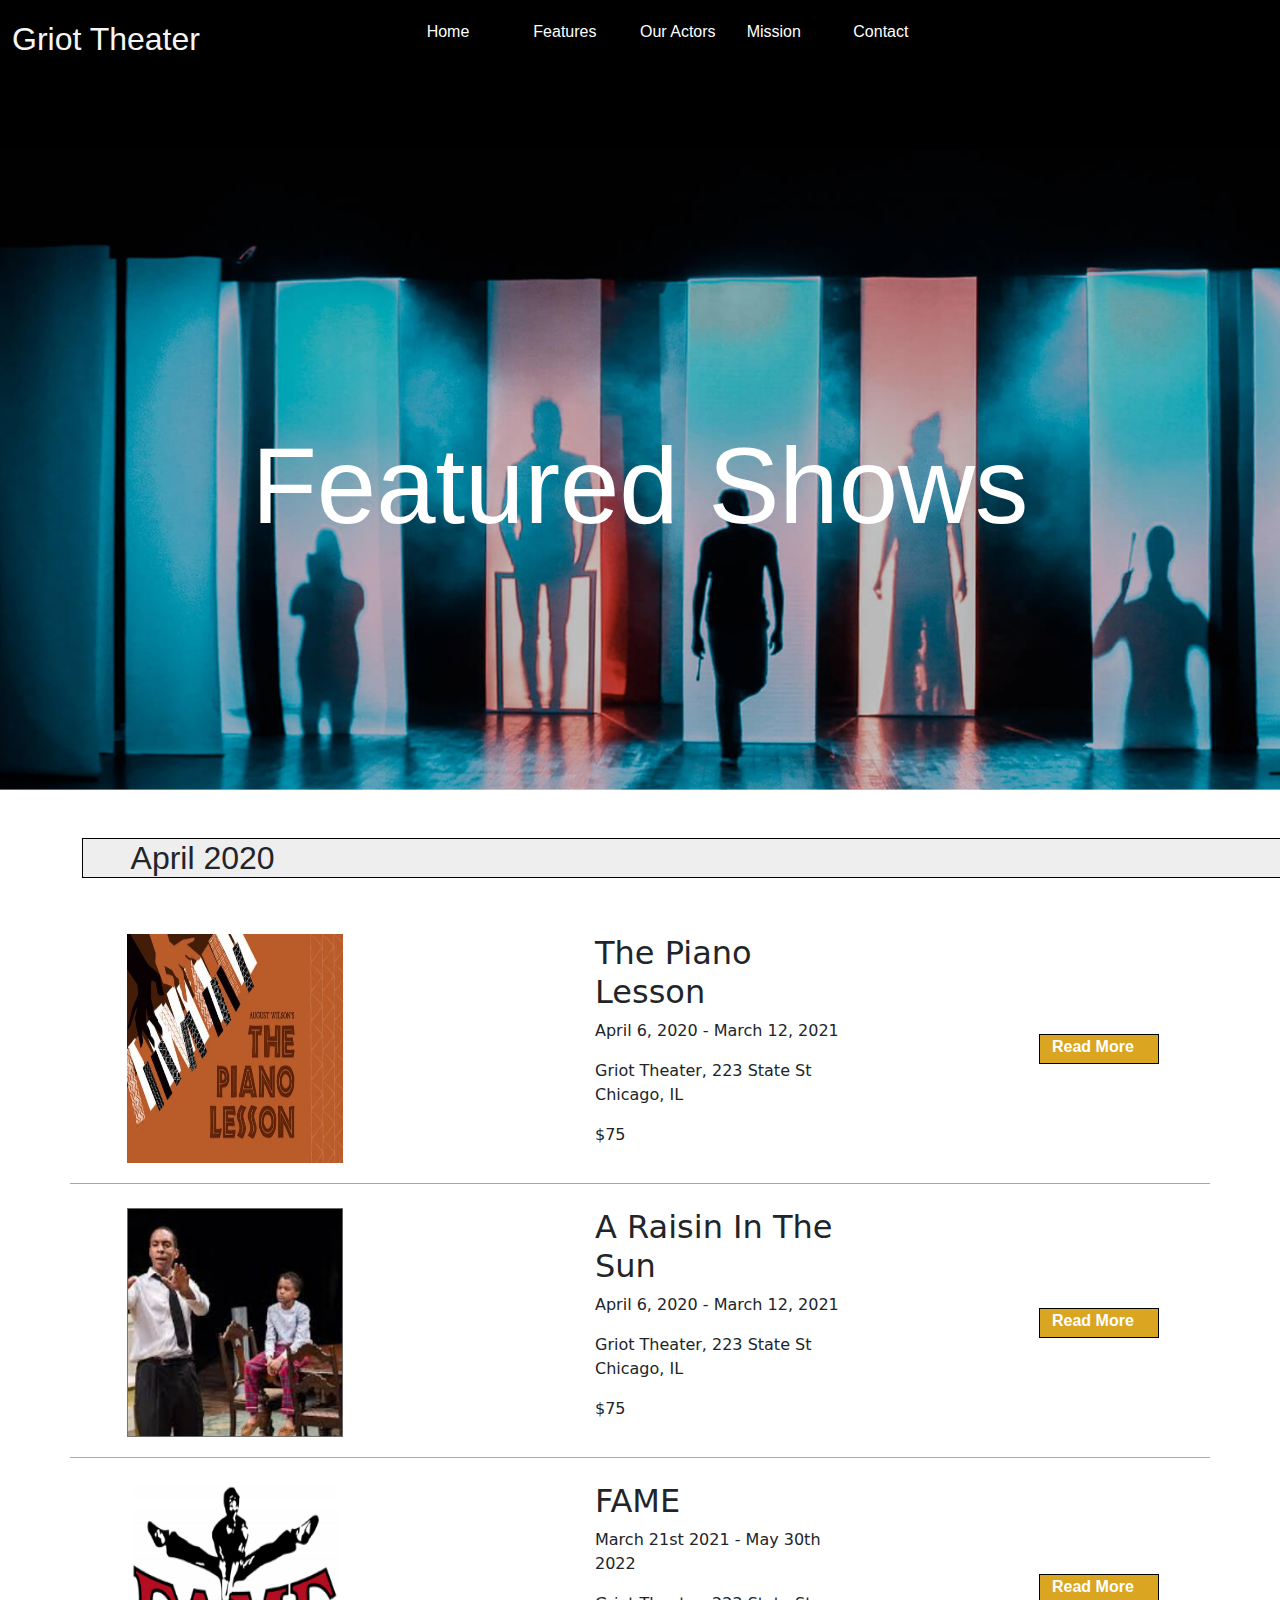
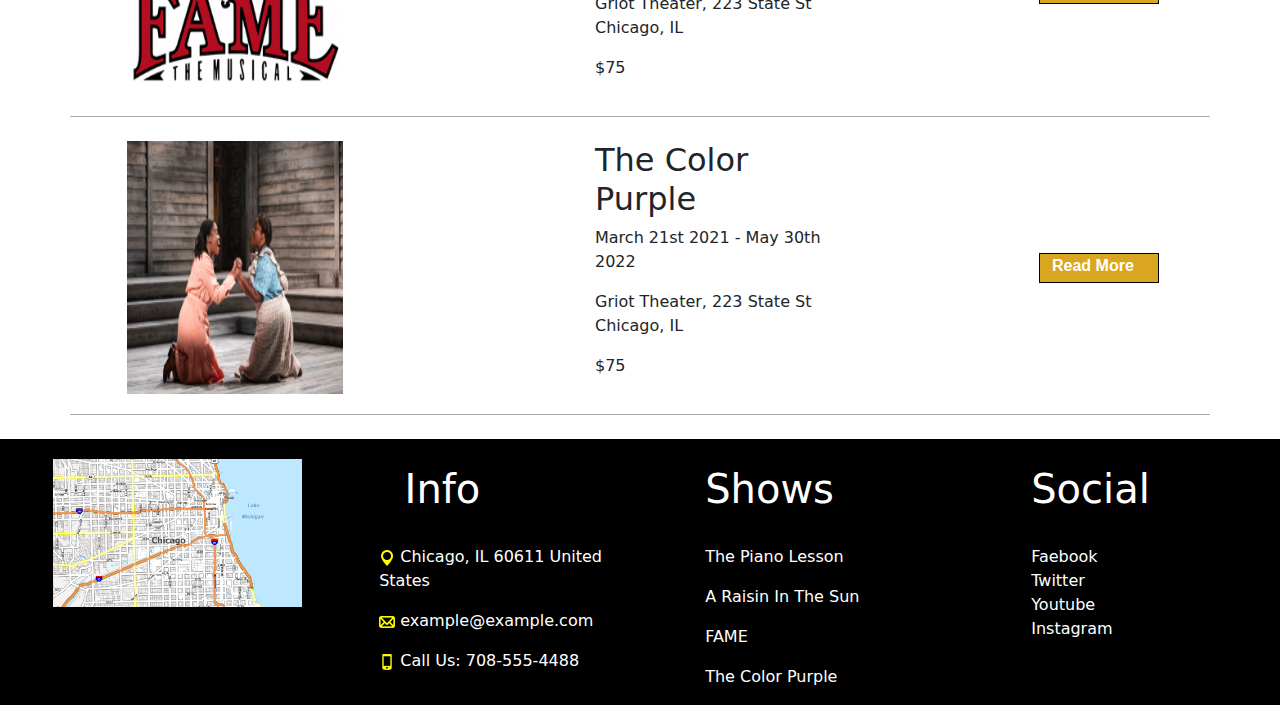
<file: bootstrap_grid/index.html>
<!DOCTYPE html>
<html lang="en">
<head>
<meta charset="UTF-8">
<meta name="viewport" content="width=device-width, initial-scale=1.0">
<meta http-equiv="X-UA-Compatible" content="ie=edge">
<meta name="Description" content="Enter your description here"/>
<link rel="stylesheet" href="https://cdnjs.cloudflare.com/ajax/libs/twitter-bootstrap/5.1.0/css/bootstrap.min.css">
<link rel="stylesheet" href="https://cdnjs.cloudflare.com/ajax/libs/font-awesome/5.15.4/css/all.min.css">
<link rel="stylesheet" href="css/main.css">
<title>Title</title>
</head>
<body>
    <div class="test">
        <div class="row header">
            <h2 class="establishment col-4">Griot Theater</h2>
            <li class="col-1 nav"><a href = "index.html">Home</a></li>
            <li class="col-1 nav"><a href = "#skip-down">Features</a></li>
            <li class="col-1 nav"><a href = "https://www.ranker.com/list/greatest-broadway-stars-of-all-time/bustermcdermott" target="blank">Our Actors</a></li>
            <li class="col-1 nav"><a href = "../mission/index.html">Mission</a></li>
            <li class="col-1 nav"><a href = "#contact">Contact</a></li>
        </div>
        <div class="row banner">
            <img src="../images/theater-background.png" alt ="banner pic" class="banner col-12">
            <div class="home-title">Featured Shows</div>
        </div>
        <br>
        <br>
        <div class="container">
            <div class="row date col-8">
                <h2>&nbsp&nbsp&nbsp&nbspApril 2020</h2>
            </div>

            <br>
            <br id="skip-down">

            <div class="row showtime">
                <img src="../images/piano-lesson.jpg" alt="actor pics" class="picture col-3">
                <div class ="description col-3">
                    <h2>The Piano Lesson</h2>
                    <p>April 6, 2020 - March 12, 2021</p>
                    <p>Griot Theater, 223 State St Chicago, IL</p>
                    <p>$75</p>
                </div>
                <br>
                <a href="https://en.wikipedia.org/wiki/The_Piano_Lesson" target="blank" class="read-more col-2" href="">Read More</a>
            </div>
            <br>
            <div class="row showtime">
                <img src="../images/actors.png" alt="raisin pics" class="picture col-3">
                <div class ="description col-3">
                    <h2>A Raisin In The Sun</h2>
                    <p>April 6, 2020 - March 12, 2021</p>
                    <p>Griot Theater, 223 State St Chicago, IL</p>
                    <p>$75</p>
                </div>
                <br>
                <a href="https://en.wikipedia.org/wiki/A_Raisin_in_the_Sun" target="blank" class="read-more col-2" href="">Read More</a>
            </div>
            <br>
            <div class="row showtime">
                <img src="../images/fame.png" alt="actor pics" class="picture col-3">
                <div class ="description col-3">
                    <h2>FAME</h2>
                    <p>March 21st 2021 - May 30th 2022</p>
                    <p>Griot Theater, 223 State St Chicago, IL</p>
                    <p>$75</p>
                </div>
                <br>
                <a href="https://en.wikipedia.org/wiki/Fame_(musical)" target="blank" class="read-more col-2" href="">Read More</a>
            </div>
            <br>
            <div class="row showtime">
                <img src="../images/color-purple.png" alt="actor pics" class="picture col-3">
                <div class ="description col-3">
                    <h2>The Color Purple</h2>
                    <p>March 21st 2021 - May 30th 2022</p>
                    <p>Griot Theater, 223 State St Chicago, IL</p>
                    <p>$75</p>
                </div>
                <br>
                <a href="https://en.wikipedia.org/wiki/The_Color_Purple_(1985_film)" target="blank" class="read-more col-2" href="">Read More</a>
            </div>
        </div>
        <br>
        <div class="row footing">
            <img src="../images/chicago-map.jpg" alt="chicago" class="chicago-map col-3">
            <div class="info col-3">
                <h1 id="contact">&nbsp&nbspInfo</h1>
                <br>
                <p><img src="../images/location.png" alt='location icon'> Chicago, IL 60611 United States</p>
                <p><img src="../images/mail-icon.png" alt='mail icon'> example@example.com</p>
                <p><img src="../images/telephone.png" alt='phone icon'> Call Us: 708-555-4488</p>
            </div>
            <div class="info col-3">
                <h1>Shows</h1>
                <br>
                <p>The Piano Lesson</p>
                <p>A Raisin In The Sun</p>
                <p>FAME</p>
                <p>The Color Purple</p>
            </div>
            <div class="info col-2">
                <h1>Social</h1>
                <br>
                <a href="https://www.facebook.com/">Faebook</a>
                <br>
                <a href="https://twitter.com/">Twitter</a>
                <br>
                <a href="https://www.youtube.com/">Youtube</a>
                <br>
                <a href="https://www.instagram.com/">Instagram</a>
            </div>
        </div>


    </div>








<script src="https://cdnjs.cloudflare.com/ajax/libs/popper.js/2.9.2/umd/popper.min.js"></script>
<script src="https://cdnjs.cloudflare.com/ajax/libs/twitter-bootstrap/5.1.0/js/bootstrap.min.js"></script>
</body>
</html>
</file>
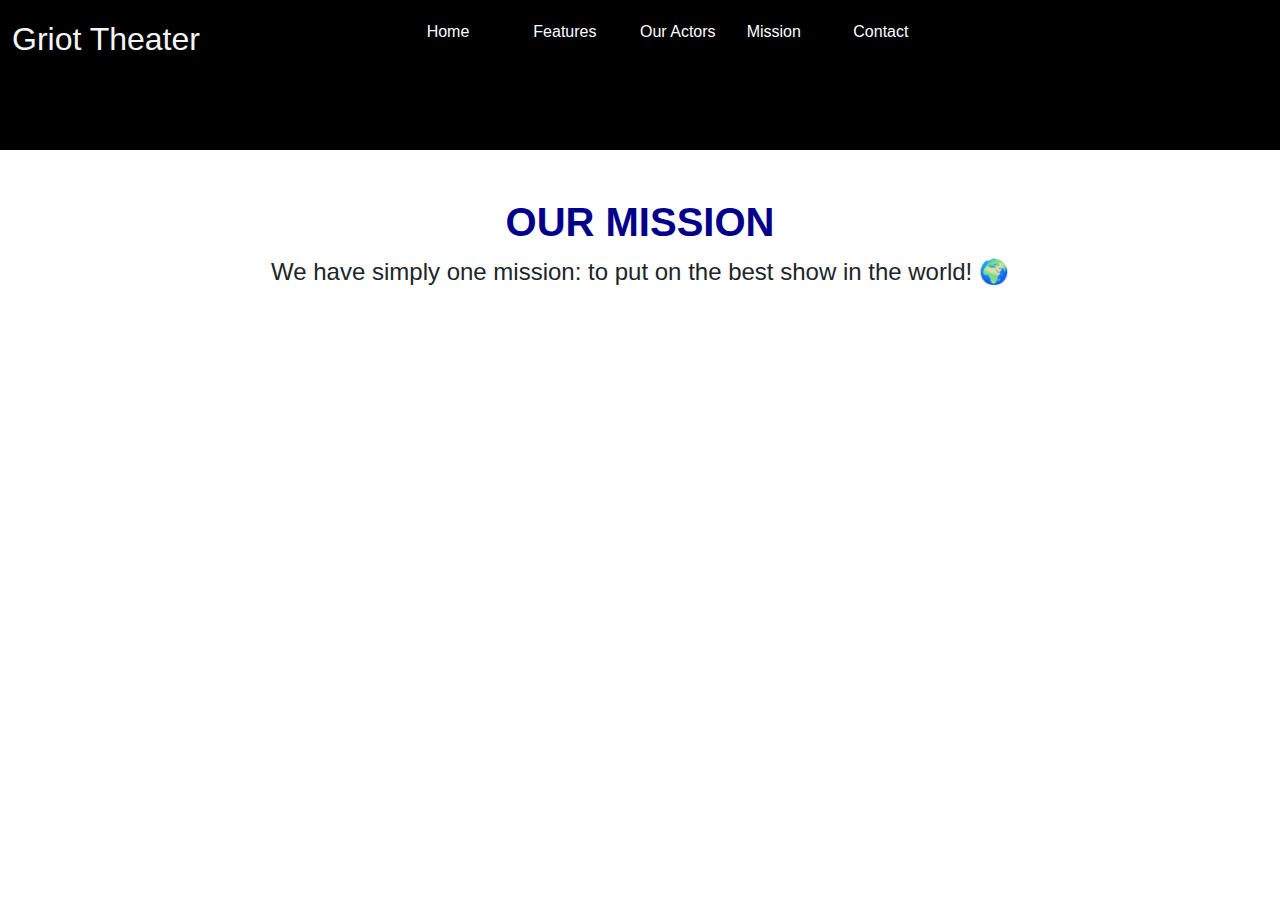
<file: mission/index.html>
<!DOCTYPE html>
<html lang="en">
<head>
<meta charset="UTF-8">
<meta name="viewport" content="width=device-width, initial-scale=1.0">
<meta http-equiv="X-UA-Compatible" content="ie=edge">
<meta name="Description" content="Enter your description here"/>
<link rel="stylesheet" href="https://cdnjs.cloudflare.com/ajax/libs/twitter-bootstrap/5.1.0/css/bootstrap.min.css">
<link rel="stylesheet" href="https://cdnjs.cloudflare.com/ajax/libs/font-awesome/5.15.4/css/all.min.css">
<link rel="stylesheet" href="../bootstrap_grid/css/main.css">
<title>Title</title>
</head>
<body>
        <div class="row header">
            <h2 class="establishment col-4">Griot Theater</h2>
            <li class="col-1 nav"><a href = "../bootstrap_grid/index.html">Home</a></li>
            <li class="col-1 nav"><a href = "../bootstrap_grid/index.html">Features</a></li>
            <li class="col-1 nav"><a href = "https://www.ranker.com/list/greatest-broadway-stars-of-all-time/bustermcdermott" target="blank">Our Actors</a></li>
            <li class="col-1 nav"><a href = "index.html">Mission</a></li>
            <li class="col-1 nav"><a href = "../bootstrap_grid/index.html">Contact</a></li>
        </div>
        <br>
        <br>
        <div class = "mission-body">
            <h1>OUR MISSION</h1>
            <p>We have simply one mission: to put on the best show in the world! &#127757;</p>
        </div>

<script src="https://cdnjs.cloudflare.com/ajax/libs/popper.js/2.9.2/umd/popper.min.js"></script>
<script src="https://cdnjs.cloudflare.com/ajax/libs/twitter-bootstrap/5.1.0/js/bootstrap.min.js"></script>
</body>
</html>
</file>
<file: bootstrap_grid/css/main.css>
.test {
    width: 100%;

}

.header {
    background-color: black;
    font-family: 'Roboto', sans-serif;
    height: 150px;
    margin-left: auto;
    margin-right: auto;
    width: 100%;
    padding-top: 20px;

}

.navbar {
    display:block;
    text-align: center;
    padding: 20px;
    font-family: 'Roboto', sans-serif;
}
.navbar li {
    list-style: none;
    display: inline;
    border-right: 1px solid whitesmoke;
    background-color: black;
    padding: 5px;
    font-size: 14pt;
    color: white;
    text-decoration: none;
}

.navbar li:last-child {
    border-right: none;
}

.navbar {
    background-color: black;
    width: 100%;
}

.establishment {
    color: whitesmoke;
}


a { 
    text-decoration: none;
    color: white;

}

.banner {
    position:relative;
    width: 100%;
    display: block;
    margin-left: auto;
    margin-right: auto;
    padding: 0;
}

.home-title {
    position: absolute;
    margin-left: auto;
    margin-right: auto;
    text-align: center;
    color: white;
    top: 40%;
    font-family: 'Roboto', sans-serif;
    font-size: 80pt;
    
}

.date h2 {
    border: 1pt solid black;
    background-color: #eee;
    font-family: 'Roboto', sans-serif;
    margin-left: auto;
    margin-right: auto;
    text-align: left;
}


.date {
    margin-left: auto;
    margin-right: auto;
    width: 1200px;
}

.showtime{
    border: 1pt solid darkgray;
    border-top: none;
    border-right: none;
    border-left: none;
    padding-bottom: 20px;
    max-width: 1200px;
}


.read-more {
        display:flex;
        align-self: center;
        width:120px;
        height:30px;
        background-color: goldenrod;
        border:1px solid black;
        color: white;
        font-weight: bold;
        font-family: 'Roboto', sans-serif;
        margin-left: 15%;
}

.description {
    margin-left: 20%;
}

.picture {
    padding-left: 5%;
}

.footing {
    background-color: black;
    color: white;

}

.info {
    padding-left: 5%;
    padding-top: 2%;
}

.chicago-map {
    padding-left: 5%;
    height: 80%;
    margin-top: 1.5%;
}

.mission-body {
    text-align: center;
    font-family: 'Roboto', sans-serif;
}

.mission-body h1 {
    font-weight: bold;
    color: darkblue;

}

.mission-body p {
    font-size: 18pt;
}

.info a {
    margin: 1em 0px;
}
</file>
